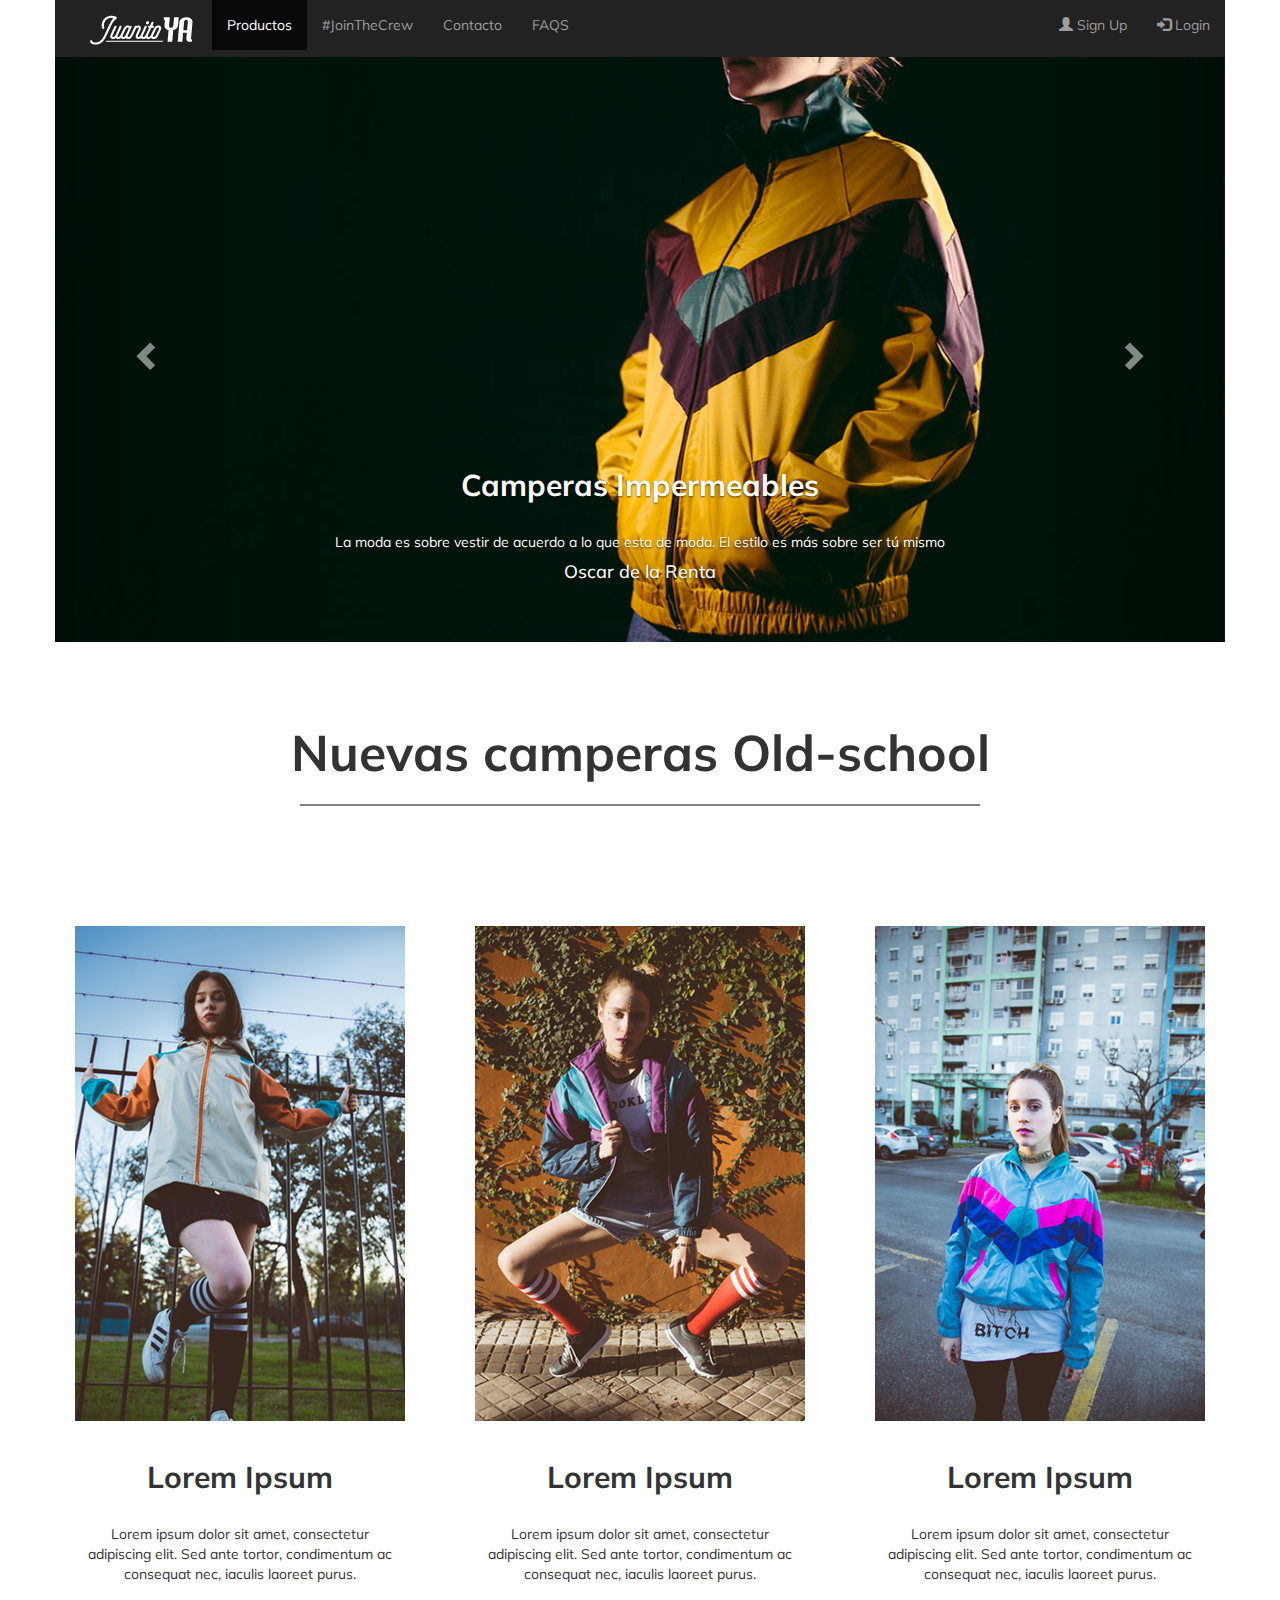
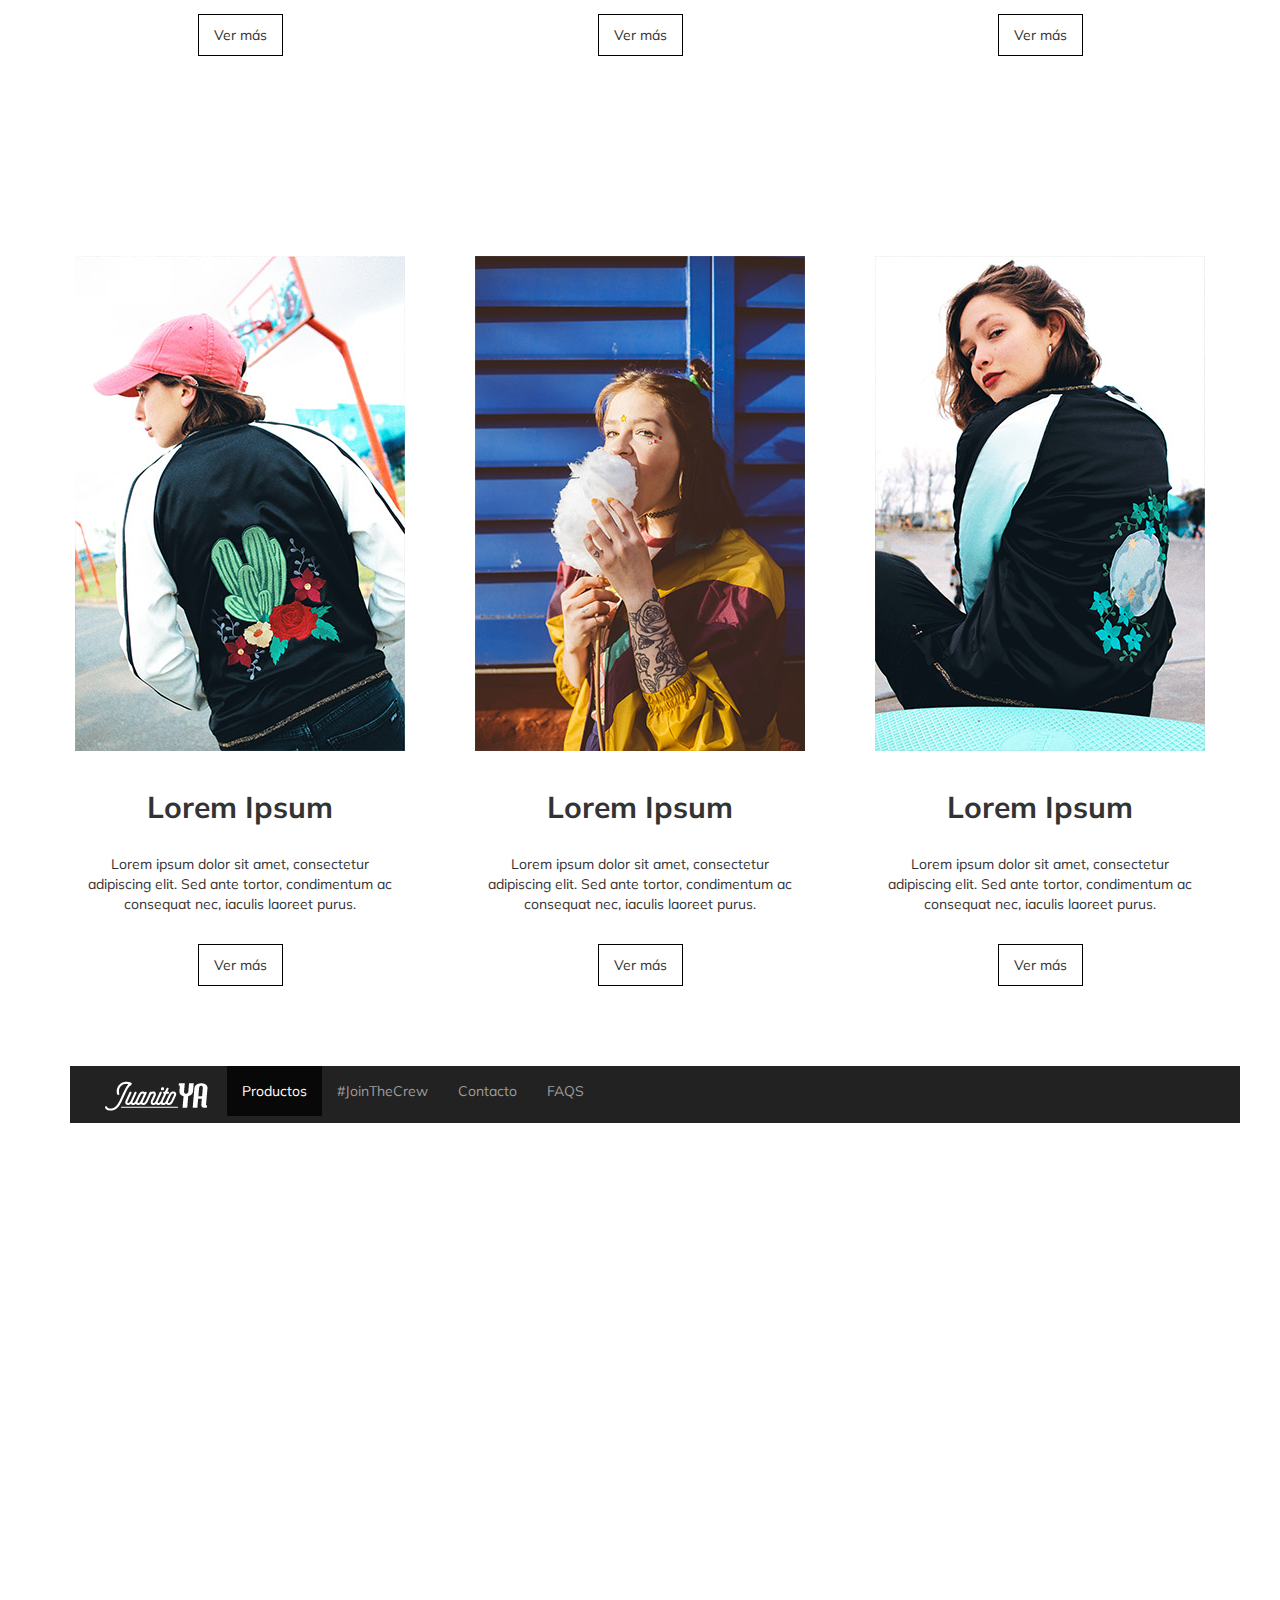
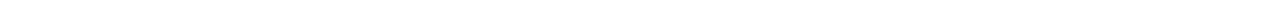
<file: index.html>
<!DOCTYPE html>
<html>
  <head>
    <meta charset="utf-8">
    <title> Juani YA - Home</title>
    <meta name="viewport" content="width=device-width, initial-scale=1, shrink-to-fit=no">
    <link href="https://fonts.googleapis.com/css?family=Muli" rel="stylesheet">
    <link rel="stylesheet" href="https://cdnjs.cloudflare.com/ajax/libs/font-awesome/4.7.0/css/font-awesome.min.css">
    <link rel="stylesheet" href="https://maxcdn.bootstrapcdn.com/bootstrap/3.3.7/css/bootstrap.min.css">
    <link rel="stylesheet" href="stylemaster.css">
  </head>
  <body>
    <!-- Header NAV BAR -->
    <div class="container">
    <nav class="navbar navbar-inverse">
        <div class="container-fluid">
          <div class="navbar-header">
              <a href="index.html"><img src="img/logo.png" alt="logo-juanito-ya" class="logo"></a> <!-- LOGO -->
          </div>
          <ul class="nav navbar-nav">
            <li class="active"><a href="#">Productos</a></li>
            <li><a href="#">#JoinTheCrew</a></li>
            <li><a href="#">Contacto</a></li>
            <li><a href="Faq.html">FAQS</a></li>
          </ul>
          <ul class="nav navbar-nav navbar-right">
            <li><a href="formulario-bootstrap.html"><span class="glyphicon glyphicon-user"></span> Sign Up</a></li>
            <li><a href="Login.html"><span class="glyphicon glyphicon-log-in"></span> Login</a></li>
          </ul>
        </div>
      </nav>
      <!-- CAROUSEL O SLIDER -->
      <div id="myCarousel" class="carousel slide" data-ride="carousel">
        <div class="carousel-inner"> <!-- SLIDER IMG -->
          <div class="item active"> <!-- Imagen 1 -->
            <img src="img/slider-1.jpg" alt="Chania">
            <div class="carousel-caption">
              <h2 class="titulo">Camperas Impermeables</h2>
              <p class="subtitulo"> La moda es sobre vestir de acuerdo a lo que esta de moda. El estilo es más sobre ser tú mismo</p>
              <h4 class="cita"> Oscar de la Renta</h4>
            </div>
          </div>
          <div class="item"> <!-- Imagen 2 -->
            <img src="img/slider1.jpg" alt="Chicago">
            <div class="carousel-caption">
            </div>
          </div>
          <div class="item"> <!-- Imagen 3 -->
            <img src="img/slider2.jpg" alt="New York">
            <div class="carousel-caption">
            </div>
          </div>
        </div>
        <a class="left carousel-control" href="#myCarousel" data-slide="prev"> <!-- Left and right controls -->
          <span class="glyphicon glyphicon-chevron-left"></span>
          <span class="sr-only">Previous</span>
        </a>
        <a class="right carousel-control" href="#myCarousel" data-slide="next">
          <span class="glyphicon glyphicon-chevron-right"></span>
          <span class="sr-only">Next</span>
        </a>
      </div>
      <!-- PARTE PRINCIPAL DIVIDIDA EN 2 (IZQ & DER) -->
      <main class="main-body">
          <h1>
          <strong class="nuevas-camperas">Nuevas camperas Old-school</strong>
          </h1>
          <hr class="linea-main">
        <div class="row">
          <div class="box-producto col-md-4">
            <img src="img/box-producto1.jpg" alt="foto-izq" class="imagen">
            <h2 class="titulo"> Lorem Ipsum </h2>
            <p>Lorem ipsum dolor sit amet, consectetur adipiscing elit. Sed ante tortor, condimentum ac consequat nec, iaculis laoreet purus.</p>
            <button type="button" name="button">Ver más</button>
          </div>
          <div class="box-producto col-md-4">
            <img src="img/box-producto2.jpg" alt="foto-izq" class="imagen">
            <h2 class="titulo"> Lorem Ipsum </h2>
            <p>Lorem ipsum dolor sit amet, consectetur adipiscing elit. Sed ante tortor, condimentum ac consequat nec, iaculis laoreet purus.</p>
            <button type="button" name="button">Ver más</button>
          </div>
          <div class="box-producto col-md-4">
            <img src="img/box-producto3.jpg" alt="foto-izq" class="imagen">
            <h2 class="titulo"> Lorem Ipsum </h2>
            <p>Lorem ipsum dolor sit amet, consectetur adipiscing elit. Sed ante tortor, condimentum ac consequat nec, iaculis laoreet purus.</p>
            <button type="button" name="button">Ver más</button>
          </div>
        </div>
        <div class="row"> <!--segunda fila -->
          <div class="box-producto col-md-4">
            <img src="img/box-producto5.jpg" alt="foto-izq" class="imagen">
            <h2 class="titulo"> Lorem Ipsum </h2>
            <p>Lorem ipsum dolor sit amet, consectetur adipiscing elit. Sed ante tortor, condimentum ac consequat nec, iaculis laoreet purus.</p>
            <button type="button" name="button">Ver más</button>
          </div>
          <div class="box-producto col-md-4">
            <img src="img/box-producto4.jpg" alt="foto-izq" class="imagen">
            <h2 class="titulo"> Lorem Ipsum </h2>
            <p>Lorem ipsum dolor sit amet, consectetur adipiscing elit. Sed ante tortor, condimentum ac consequat nec, iaculis laoreet purus.</p>
            <button type="button" name="button">Ver más</button>
          </div>
          <div class="box-producto col-md-4">
            <img src="img/box-producto6.jpg" alt="foto-izq" class="imagen">
            <h2 class="titulo"> Lorem Ipsum </h2>
            <p>Lorem ipsum dolor sit amet, consectetur adipiscing elit. Sed ante tortor, condimentum ac consequat nec, iaculis laoreet purus.</p>
            <button type="button" name="button">Ver más</button>
          </div>
        </div>
      </main>
      <!-- FOOTER -->
      <footer class="main-footer col-xs-12">
        <div class="container">
        <nav class="navbar navbar-inverse">
            <div class="container-fluid">
              <div class="navbar-header">
                  <a href="index.html"><img src="img/logo.png" alt="logo-juanito-ya" class="logo"></a> <!-- LOGO -->
              </div>
              <ul class="nav navbar-nav">
                <li class="active"><a href="#">Productos</a></li>
                <li><a href="#">#JoinTheCrew</a></li>
                <li><a href="#">Contacto</a></li>
                <li><a href="Faq.html">FAQS</a></li>
              </ul>
            </div>
          </nav>
  		</footer>
      <!-- Optional JavaScript -->
      <!-- jQuery first, then Popper.js, then Bootstrap JS -->
      <script src="https://ajax.googleapis.com/ajax/libs/jquery/3.2.0/jquery.min.js"></script>
      <script src="https://maxcdn.bootstrapcdn.com/bootstrap/3.3.7/js/bootstrap.min.js"></script>
  </div>
  </body>
</html>
</file>
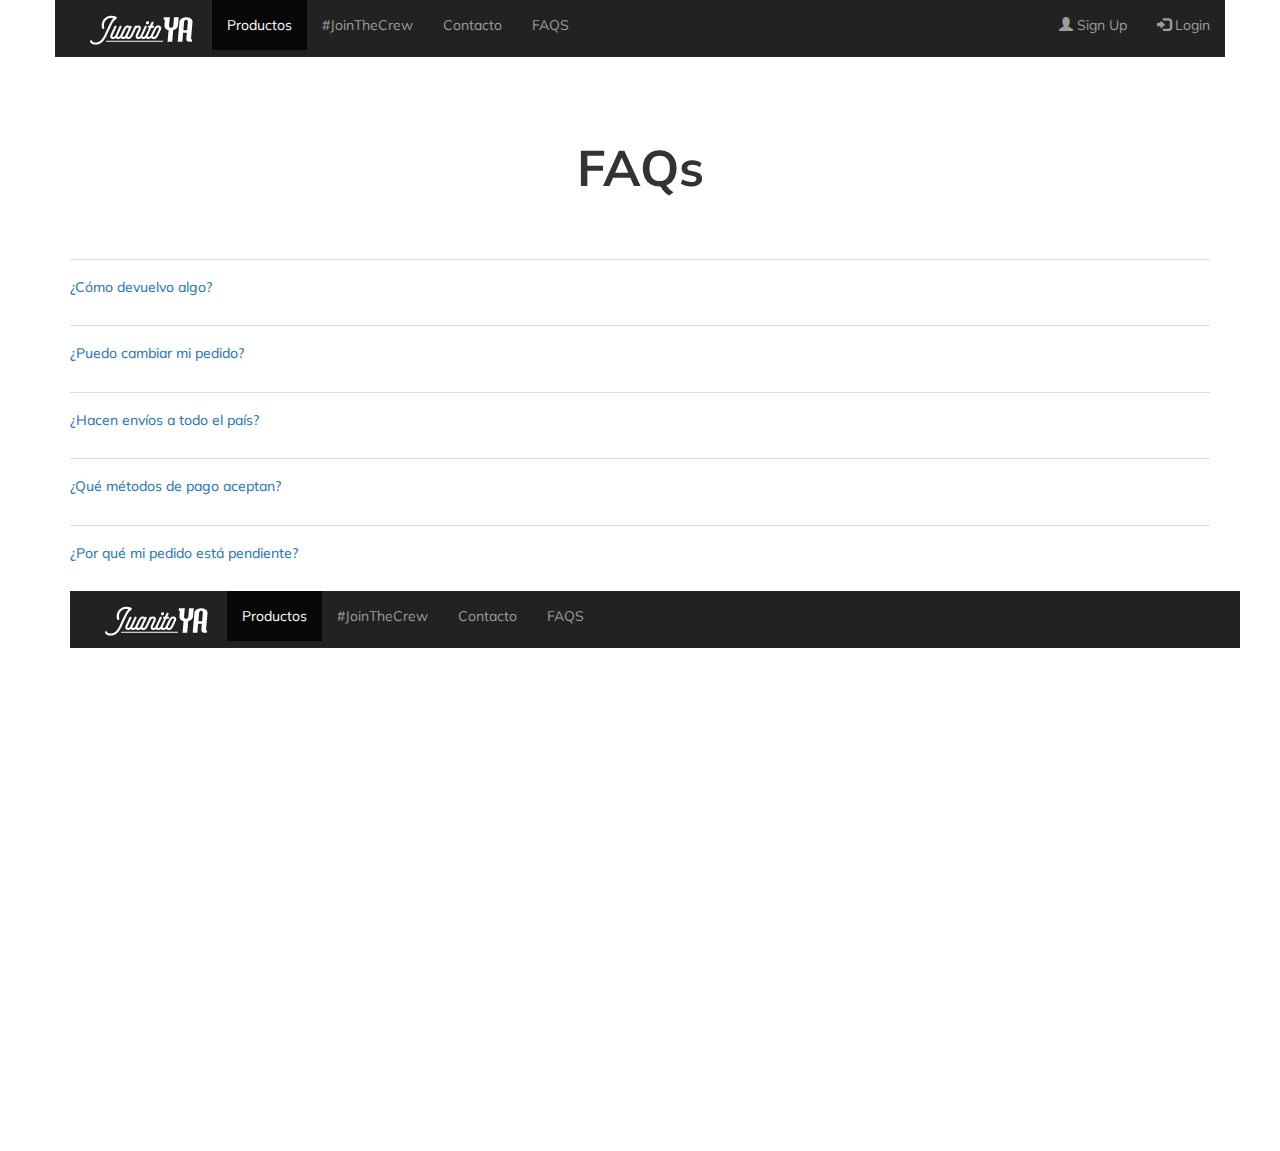
<file: Faq.html>
<!DOCTYPE html>
<html>
  <head>
    <meta charset="utf-8">
    <title>Juanito Ya - FAQs</title>
    <link rel="stylesheet" href="https://maxcdn.bootstrapcdn.com/bootstrap/3.3.7/css/bootstrap.min.css" integrity="sha384-BVYiiSIFeK1dGmJRAkycuHAHRg32OmUcww7on3RYdg4Va+PmSTsz/K68vbdEjh4u" crossorigin="anonymous">
    <link rel="stylesheet" href="https://maxcdn.bootstrapcdn.com/font-awesome/4.7.0/css/font-awesome.min.css">
    <link rel="stylesheet" type="text/css" href="//fonts.googleapis.com/css?family=Muli" />
    <link rel="stylesheet" href="stylemaster.css">
    <meta name="viewport" content="width=device-width, initial-scale=1">
  </head>
  <body>
    <div class="container">
      <!-- Header NAV BAR -->
    <div class="container">
      <nav class="navbar navbar-inverse">
          <div class="container-fluid">
            <div class="navbar-header">
                <a href="index.html"><img src="img/logo.png" alt="logo-juanito-ya" class="logo"></a> <!-- LOGO -->
            </div>
            <ul class="nav navbar-nav">
              <li class="active"><a href="#">Productos</a></li>
              <li><a href="#">#JoinTheCrew</a></li>
              <li><a href="#">Contacto</a></li>
              <li><a href="Faq.html">FAQS</a></li>
            </ul>
            <ul class="nav navbar-nav navbar-right">
              <li><a href="formulario-bootstrap.html"><span class="glyphicon glyphicon-user"></span> Sign Up</a></li>
              <li><a href="Login.html"><span class="glyphicon glyphicon-log-in"></span> Login</a></li>
            </ul>
          </div>
        </nav>

      <div class="main">

        <!-- banner -->
        <section class="banner secciones">
          <img class="banner-foto"src="img/JuanitoYaCamperas1.jpg" alt="banner">
          <h1 class="banner-titulo">FAQs</h1>
        </section>

        <!-- preguntas y respuestas -->
        <div id="accordion" role="tablist" aria-multiselectable="true" class="col-xs-12">

          <!-- pregunta 1 -->
          <div class="card">
            <div class="card-header" role="tab" id="headingTwo">
              <h5 class="mb-0">
                <a class="collapsed" data-toggle="collapse" data-parent="#accordion" href="#pregunta1" aria-expanded="false" aria-controls="collapseTwo">
                  ¿Cómo devuelvo algo?
                </a>
              </h5>
            </div>
            <div id="pregunta1" class="collapse" role="tabpanel" aria-labelledby="headingTwo">
              <div class="card-block">
                Anim pariatur cliche reprehenderit, enim eiusmod high life accusamus terry richardson ad squid.
              </div>
            </div>
          </div>

          <!-- pregunta 2 -->
          <div class="card">
            <div class="card-header" role="tab" id="headingTwo">
              <h5 class="mb-0">
                <a class="collapsed" data-toggle="collapse" data-parent="#accordion" href="#pregunta2" aria-expanded="false" aria-controls="collapseTwo">
                  ¿Puedo cambiar mi pedido?
                </a>
              </h5>
            </div>
            <div id="pregunta2" class="collapse" role="tabpanel" aria-labelledby="headingTwo">
              <div class="card-block">
                Anim pariatur cliche reprehenderit, enim eiusmod high life accusamus terry richardson ad squid.
              </div>
            </div>
          </div>

          <!-- pregunta 3 -->
          <div class="card">
            <div class="card-header" role="tab" id="headingTwo">
              <h5 class="mb-0">
                <a class="collapsed" data-toggle="collapse" data-parent="#accordion" href="#pregunta3" aria-expanded="false" aria-controls="collapseTwo">
                  ¿Hacen envíos a todo el país?
                </a>
              </h5>
            </div>
            <div id="pregunta3" class="collapse" role="tabpanel" aria-labelledby="headingTwo">
              <div class="card-block">
                Anim pariatur cliche reprehenderit, enim eiusmod high life accusamus terry richardson ad squid.
              </div>
            </div>
          </div>

          <!-- pregunta 4 -->
          <div class="card">
            <div class="card-header" role="tab" id="headingTwo">
              <h5 class="mb-0">
                <a class="collapsed" data-toggle="collapse" data-parent="#accordion" href="#pregunta4" aria-expanded="false" aria-controls="collapseTwo">
                  ¿Qué métodos de pago aceptan?
                </a>
              </h5>
            </div>
            <div id="pregunta4" class="collapse" role="tabpanel" aria-labelledby="headingTwo">
              <div class="card-block">
                Anim pariatur cliche reprehenderit, enim eiusmod high life accusamus terry richardson ad squid.
              </div>
            </div>
          </div>

          <!-- pregunta 5 -->
          <div class="card">
            <div class="card-header" role="tab" id="headingTwo">
              <h5 class="mb-0">
                <a class="collapsed" data-toggle="collapse" data-parent="#accordion" href="#pregunta5" aria-expanded="false" aria-controls="collapseTwo">
                  ¿Por qué mi pedido está pendiente?
                </a>
              </h5>
            </div>
            <div id="pregunta5" class="collapse" role="tabpanel" aria-labelledby="headingTwo">
              <div class="card-block">
                Anim pariatur cliche reprehenderit, enim eiusmod high life accusamus terry richardson ad squid.
              </div>
            </div>
          </div>
      </div>

      </div>

    <!-- footer -->
    <footer class="main-footer col-xs-12">
      <div class="container">
        <nav class="navbar navbar-inverse">
            <div class="container-fluid">
              <div class="navbar-header">
                  <a href="index.html"><img src="img/logo.png" alt="logo-juanito-ya" class="logo"></a> <!-- LOGO -->
              </div>
              <ul class="nav navbar-nav">
                <li class="active"><a href="#">Productos</a></li>
                <li><a href="#">#JoinTheCrew</a></li>
                <li><a href="#">Contacto</a></li>
                <li><a href="Faq.html">FAQS</a></li>
              </ul>
            </div>
          </nav>
		</footer>

  </div>

      <script src="https://ajax.googleapis.com/ajax/libs/jquery/3.2.1/jquery.min.js"></script>

      <script src="https://maxcdn.bootstrapcdn.com/bootstrap/3.3.7/js/bootstrap.min.js" integrity="sha384-Tc5IQib027qvyjSMfHjOMaLkfuWVxZxUPnCJA7l2mCWNIpG9mGCD8wGNIcPD7Txa" crossorigin="anonymous"></script>

  </body>

</html>
</file>
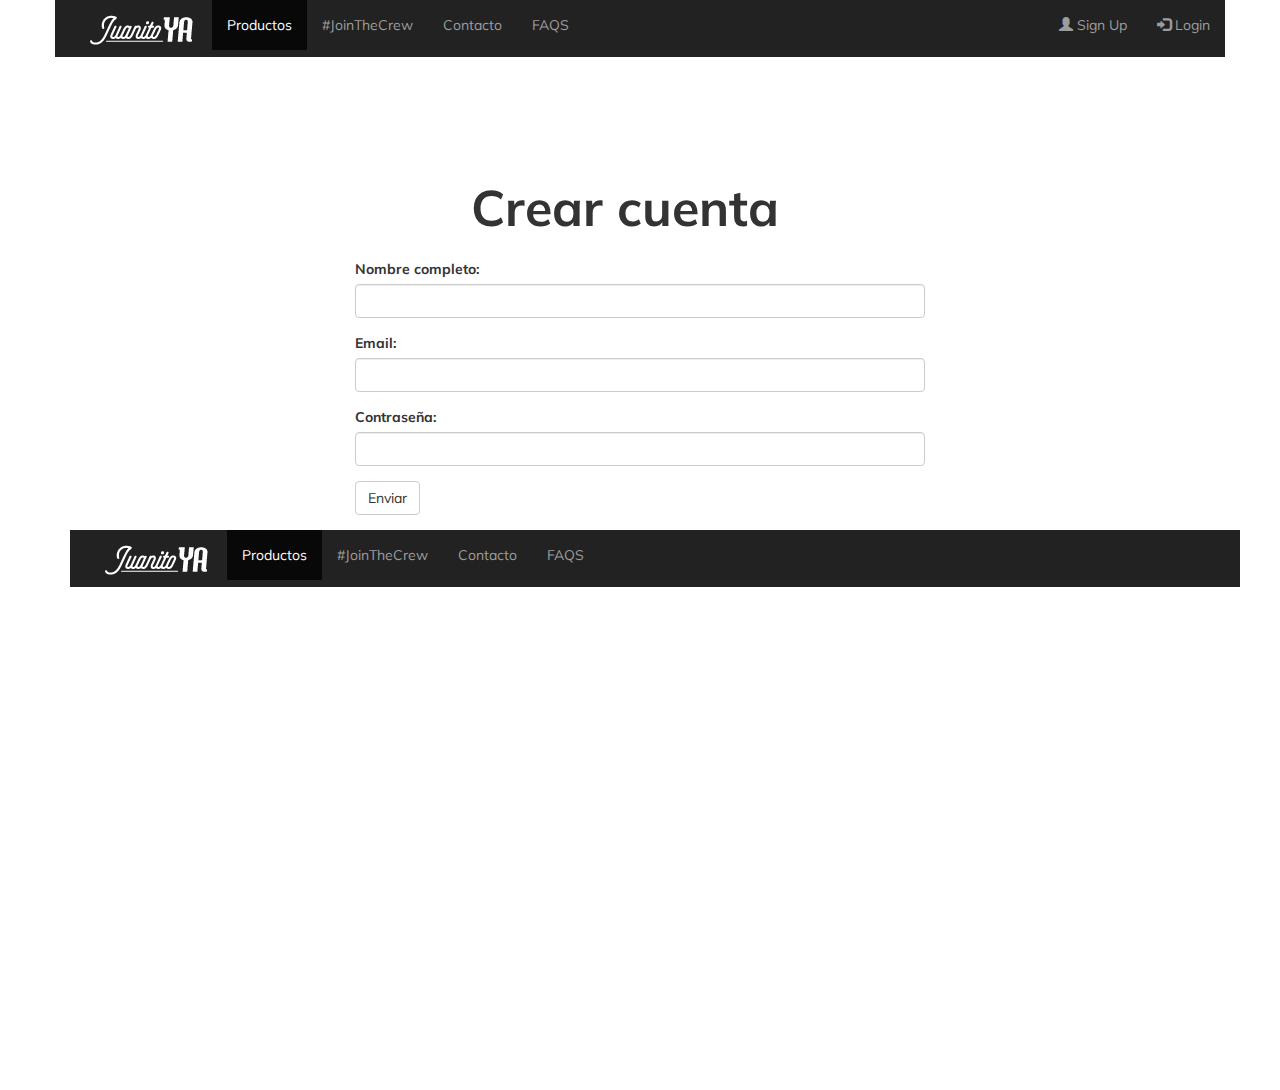
<file: Login.html>
<!DOCTYPE html>
<html>
  <head>
    <meta charset="utf-8">
    <title>Juanito Ya - Login</title>
    <link rel="stylesheet" href="https://maxcdn.bootstrapcdn.com/bootstrap/3.3.7/css/bootstrap.min.css" integrity="sha384-BVYiiSIFeK1dGmJRAkycuHAHRg32OmUcww7on3RYdg4Va+PmSTsz/K68vbdEjh4u" crossorigin="anonymous">
    <link rel="stylesheet" href="https://maxcdn.bootstrapcdn.com/font-awesome/4.7.0/css/font-awesome.min.css">
    <link rel="stylesheet" type="text/css" href="//fonts.googleapis.com/css?family=Muli" />
    <link rel="stylesheet" href="stylemaster.css">
    <meta name="viewport" content="width=device-width, initial-scale=1">
  </head>
  <body>
    <div class="container">
      <!-- Header NAV BAR -->
    <div class="container">
      <nav class="navbar navbar-inverse">
          <div class="container-fluid">
            <div class="navbar-header">
                <a href="index.html"><img src="img/logo.png" alt="logo-juanito-ya" class="logo"></a> <!-- LOGO -->
            </div>
            <ul class="nav navbar-nav">
              <li class="active"><a href="#">Productos</a></li>
              <li><a href="#">#JoinTheCrew</a></li>
              <li><a href="#">Contacto</a></li>
              <li><a href="Faq.html">FAQS</a></li>
            </ul>
            <ul class="nav navbar-nav navbar-right">
              <li><a href="formulario-bootstrap.html"><span class="glyphicon glyphicon-user"></span> Sign Up</a></li>
              <li><a href="Login.html"><span class="glyphicon glyphicon-log-in"></span> Login</a></li>
            </ul>
          </div>
        </nav>

      <div class="main">
        <!-- formularios -->
        <div class="row col-xs-12">
          <h1>Crear cuenta</h1>
        </div>
        <div class="row">
            <div class="col-md-6 col-md-offset-3">
                <form  action="controller.php" method="post">
                    <fieldset>

                        <div class="form-group">
                            <label for="nombre">Nombre completo:</label>
                            <input type="text" class="form-control" name="nombre" id="nombre" value="" />
                            <span class="help-block"></span>
                        </div>

                        <div class="form-group">
                            <label for="email">Email:</label>
                            <input type="email" class="form-control" name="email" id="email" value="" />
                            <span class="help-block"></span>
                        </div>

                        <div class="form-group">
                            <label for="password">Contraseña: </label><br/>
                            <input type="password" class="form-control" name="password" id="password" value="" />
                            <span class="help-block"></span>
                        </div>

                        <div class="form-group">
                            <button type="submit" class="btn btn-default">Enviar</button>
                        </div>
                    </fieldset>
                </form>
            </div>

        </div>

      </div>


      <!-- footer -->
      <footer class="main-footer col-xs-12">
        <div class="container">
          <nav class="navbar navbar-inverse">
              <div class="container-fluid">
                <div class="navbar-header">
                    <a href="index.html"><img src="img/logo.png" alt="logo-juanito-ya" class="logo"></a> <!-- LOGO -->
                </div>
                <ul class="nav navbar-nav">
                  <li class="active"><a href="#">Productos</a></li>
                  <li><a href="#">#JoinTheCrew</a></li>
                  <li><a href="#">Contacto</a></li>
                  <li><a href="Faq.html">FAQS</a></li>
                </ul>
              </div>
            </nav>
  		</footer>

    </div>

        <script src="https://ajax.googleapis.com/ajax/libs/jquery/3.2.1/jquery.min.js"></script>

        <script src="https://maxcdn.bootstrapcdn.com/bootstrap/3.3.7/js/bootstrap.min.js" integrity="sha384-Tc5IQib027qvyjSMfHjOMaLkfuWVxZxUPnCJA7l2mCWNIpG9mGCD8wGNIcPD7Txa" crossorigin="anonymous"></script>

  </body>
</html>
</file>
<file: stylemaster.css>
/* UNIVERSALES */
* { box-sizing: border-box; }
ul { padding: 0; }
li { list-style-type: none; }
body { font-family: 'Muli', sans-serif;max-width: 100%; }

.container {
  position: relative;
  font-family: 'Muli', sans-serif;
  padding: 0;
  min-height: 560px;
}

hr {
  max-width: 58%;
  border: solid 0.5px;
}

h1 {
  font-weight: bolder;
  text-align:  center;
  margin: 80px 40px 20px 40px;
  font-size: 50px;
  line-height: 62px;
}

h3 {
  background-color: orange;
  display: inline-block;
}

h5 {
  border-top: 1px solid #ddd;
  padding: 20px 20px 20px 0;
}

h6 {
  text-align: center;
  color: white;
  padding-top: 8px;
}

button{
  border: 1px solid black;
  background-color: #fff;
  padding: 10px 15px;
}


.btn-default-2 {
  color: #fff;
  background-color: #333;
  border-color: #ccc;
}

/* Nav Bar */
.navbar {
  margin-bottom: 0;
  border: 0;
  border-radius: 0;
}
/* Carousel */
#myCarousel {
  display: none;
}
/* Main Body */
.col-md-4 {
  padding-left: 0;
  margin: 0 auto;
}


.box-producto {
  text-align: center;
  margin: 100px 0 80px 0;
  padding-right:0;
}

.box-producto img{
  margin: 0 auto;
}

.box-producto p, h2 {
  max-width: 80%;
  text-align: center;
  margin: 0 auto;
  margin-bottom: 30px;
}

.box-producto h2 {
  margin-top: 40px;
}


/* CONTENIDO FAQs */

/* Preguntas */
#accordion {
  margin-top: 30px;
}

#accordion h1{
    padding-top: 20px;
    padding-bottom: 30px;
}

.banner-foto{
  display: none;
}


/* CONTENIDO LOGIN */


/* Contenido Formulario Sing in */
/* EL JUANITO YA QUE ESTA DE HEADER EN EL FORMULARIO SIGN IN */
.main-header1{
  position: absolute;
}

.logo-formulario {
  position: relative;
  left: 5px;
  bottom: 10px;
  width: 5px;
  height: 10px;
}

/* TITULO DEL FORMULARIO */
.titulo-sign {
  position: relative;
  left: 5px;
  top: 150px;
}

/*EL FORMULARIO */
/*.form-group {
  position: relative;
  top: 80px;
}*/

/*LOS INPUTS DEL FORMULARIO */
/*.form-group input {
  width: 90%;
  height: 30px;
  position: relative;
  top: 100px;
  margin-bottom: 20px;
}

.form-group label {
  position: relative;
  top: 100px;
}*/

/*BOTON DE SIGN IN */
.sign-in {
  position: relative;
  left: 105px;
  top: 150px;
  width: 200px;
  height: 30px;
  margin-bottom: 20px;
  border-color: black;
  background-color: white;
  cursor: pointer;
}

.remember-me{
  position: relative;
  top: 150px;
}

.forgot{
  position: relative;
  top: 500px;
}

/* BOTON DE CREATE ACCOUNT */
.create-account {
  position: relative;
  left: 80px;
  top: 150px;
  width: 200px;
  height: 30px;
  background-color:#2E2E2E;
  border-color: black;
  color: white;
  cursor: pointer;
}

/* EL FORGOT YOUR PASSWORD Y EL REMEMBER ME (CHECKBOX) */
.forgot {
  position: relative;
  top: 120px;
}

.checkbox {
  position: relative;
  top: 110px;
}


/* EXITO */

.alert-success {
  padding: 40px;
  text-align: center;
}

/* Footer */
.footer{
  bottom: 0px;
  margin-top: 80px;
  color: #777777;
  width: 100%
}



/*BOTON LOGOUT*/
#btn-logout a{
  color: #fff;
  text-decoration: none;
  float: right;
  margin-top: 15px;
}

.texto-chico {
  font-size: 12px;
  margin-left: 10px;
}

.centrado {
  text-align: center;
}


/* MEDIA QUERY PARA DESKTOP*/
@media only screen and (min-width : 768px) {

  .container{
    max-width: 1200px;
    margin: 0 auto;
  }

  /* NAV BAR */
  .navbar{
    margin-bottom: 0;
    border-radius: 0;
  }
  /* Carousel*/
  #myCarousel {
    display: block;
  }
  /* MAIN PART*/
  .row{
    margin-top: 20px;
  }

  .titulo{
    font-weight: bold;
    text-align: center;
    display: inline-block;
    }

  .texto {
    display: inline-block;
    max-width: 400px;
    font-size: 14px;
  }

  .ver-mas{
    padding: 10px 20px;
    border: solid #000000;
    display: inline-block;
    text-align: center;
    color: #000000;
    margin-top: 30px;
  }

  .ver-mas a{
    text-decoration: none;
    font-size: 20px;
  }

  .btn-default {
    top: 80px;
    left: 410px;
  }

} /* Cierre de media Query */
</file>
